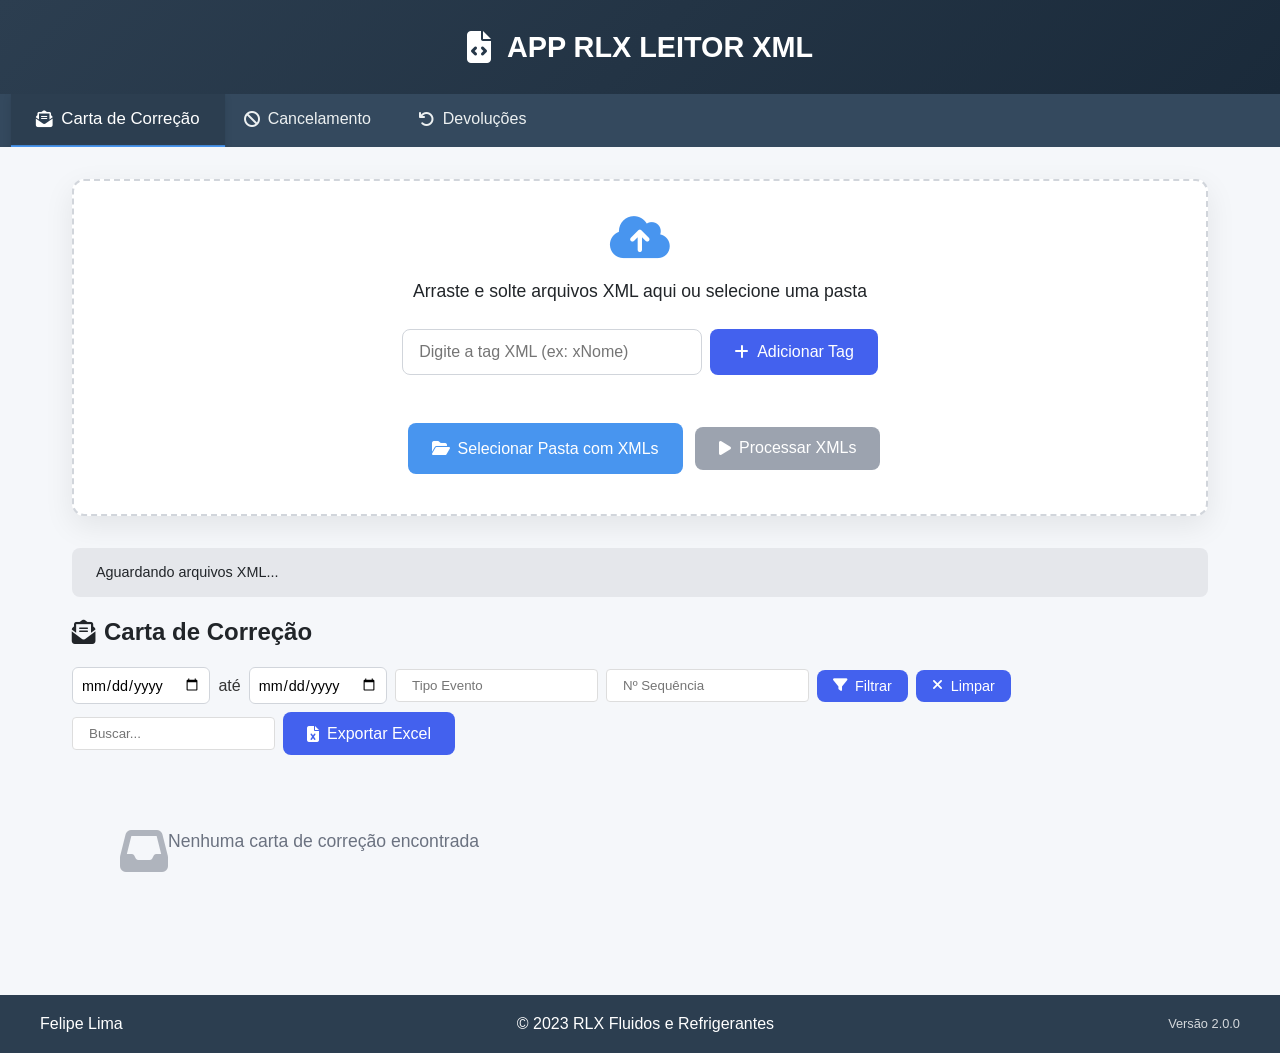
<file: index.html>
<!DOCTYPE html>
<html lang="pt-BR">
<head>
  <meta charset="UTF-8">
  <meta name="viewport" content="width=device-width, initial-scale=1.0">
  <title>APP RLX LEITOR XML</title>
  <link rel="stylesheet" href="https://cdnjs.cloudflare.com/ajax/libs/font-awesome/6.4.0/css/all.min.css">
  <link rel="stylesheet" href="style.css">
</head>
<body>
  <div class="app-container">
    <header class="app-header">
      <div class="header-content">
        <i class="fas fa-file-code logo-icon"></i>
        <h1>APP RLX LEITOR XML</h1>
      </div>
    </header>

    <div class="tabs">
      <button class="tab-button active" data-tab="carta">
        <i class="fas fa-envelope-open-text"></i> Carta de Correção
      </button>
      <button class="tab-button" data-tab="cancelamento">
        <i class="fas fa-ban"></i> Cancelamento
      </button>
      <button class="tab-button" data-tab="devolucao">
        <i class="fas fa-undo"></i> Devoluções
      </button>
    </div>

    <main class="app-main">
      <div class="upload-area" id="dropZone">
        <div class="drag-drop-hint">
          <i class="fas fa-cloud-upload-alt"></i>
          <p>Arraste e solte arquivos XML aqui ou selecione uma pasta</p>
        </div>
        
        <div class="tag-controls">
          <input type="text" id="customTagInput" placeholder="Digite a tag XML (ex: xNome)">
          <button id="addTagBtn" class="action-button">
            <i class="fas fa-plus"></i> Adicionar Tag
          </button>
        </div>
        
        <div id="customTagsContainer" class="tags-container"></div>
        
        <label for="xmlFile" class="upload-button action-button primary">
          <i class="fas fa-folder-open"></i> Selecionar Pasta com XMLs
        </label>
        <input type="file" id="xmlFile" webkitdirectory directory multiple accept=".xml" style="display: none;">
        
        <button id="processXmlBtn" class="action-button primary" disabled>
          <i class="fas fa-play"></i> Processar XMLs
        </button>
      </div>
      
      <div class="status-bar" id="statusBar">
        Aguardando arquivos XML...
      </div>
      
      <div class="spinner" id="spinner">
        <div class="spinner-icon"></div>
        <span>Processando arquivos...</span>
      </div>

      <div class="alert-container" id="alertContainer"></div>

      <div id="aba-carta" class="tab">
        <div class="tab-header">
          <h2><i class="fas fa-envelope-open-text"></i> Carta de Correção</h2>
          <div class="tab-actions">
            <div class="filter-controls">
              <input type="date" id="filter-start-carta" class="date-filter">
              <span>até</span>
              <input type="date" id="filter-end-carta" class="date-filter">
              <input type="text" id="filter-evento-carta" class="search-input" placeholder="Tipo Evento">
              <input type="text" id="filter-sequencia-carta" class="search-input" placeholder="Nº Sequência">
              <button id="filter-carta" class="action-button small">
                <i class="fas fa-filter"></i> Filtrar
              </button>
              <button id="reset-carta" class="action-button small">
                <i class="fas fa-times"></i> Limpar
              </button>
            </div>
            <input type="text" class="search-input" data-table="tabelaCarta" placeholder="Buscar...">
            <button class="export-button action-button">
              <i class="fas fa-file-excel"></i> Exportar Excel
            </button>
          </div>
        </div>
        <div class="empty-state" id="empty-carta">
          <i class="fas fa-inbox"></i>
          <p>Nenhuma carta de correção encontrada</p>
        </div>
        <div class="table-container">
          <table id="tabelaCarta">
            <thead>
              <tr>
                <th>Data</th>
                <th>Nota</th>
                <th>Série</th>
                <th>CNPJ</th>
                <th>Correção</th>
                <th>Tipo Evento</th>
                <th>Descrição</th>
                <th>Arquivo</th>
              </tr>
            </thead>
            <tbody></tbody>
          </table>
        </div>
      </div>

      <div id="aba-cancelamento" class="tab">
        <div class="tab-header">
          <h2><i class="fas fa-ban"></i> Cancelamento</h2>
          <div class="tab-actions">
            <div class="filter-controls">
              <input type="date" id="filter-start-cancelamento" class="date-filter">
              <span>até</span>
              <input type="date" id="filter-end-cancelamento" class="date-filter">
              <input type="text" id="filter-justificativa-cancelamento" class="search-input" placeholder="Justificativa">
              <input type="text" id="filter-nProt-cancelamento" class="search-input" placeholder="Nº Protocolo">
              <button id="filter-cancelamento" class="action-button small">
                <i class="fas fa-filter"></i> Filtrar
              </button>
              <button id="reset-cancelamento" class="action-button small">
                <i class="fas fa-times"></i> Limpar
              </button>
            </div>
            <input type="text" class="search-input" data-table="tabelaCancelamento" placeholder="Buscar...">
            <button class="export-button action-button">
              <i class="fas fa-file-excel"></i> Exportar Excel
            </button>
          </div>
        </div>
        <div class="empty-state" id="empty-cancelamento">
          <i class="fas fa-inbox"></i>
          <p>Nenhum cancelamento encontrado</p>
        </div>
        <div class="table-container">
          <table id="tabelaCancelamento">
            <thead>
              <tr>
                <th>Data</th>
                <th>Nota</th>
                <th>Série</th>
                <th>CNPJ</th>
                <th>Motivo</th>
                <th>Protocolo</th>
                <th>Arquivo</th>
              </tr>
            </thead>
            <tbody></tbody>
          </table>
        </div>
      </div>

      <div id="aba-devolucao" class="tab">
        <div class="tab-header">
          <h2><i class="fas fa-undo"></i> Devoluções</h2>
          <div class="tab-actions">
            <div class="filter-controls">
              <input type="date" id="filter-start-devolucao" class="date-filter">
              <span>até</span>
              <input type="date" id="filter-end-devolucao" class="date-filter">
              <input type="text" id="filter-natOp-devolucao" class="search-input" placeholder="Natureza Operação">
              <input type="text" id="filter-CFOP-devolucao" class="search-input" placeholder="CFOP">
              <input type="number" id="filter-valorMin-devolucao" class="search-input" placeholder="Valor Mín" step="0.01">
              <input type="number" id="filter-valorMax-devolucao" class="search-input" placeholder="Valor Máx" step="0.01">
              <button id="filter-devolucao" class="action-button small">
                <i class="fas fa-filter"></i> Filtrar
              </button>
              <button id="reset-devolucao" class="action-button small">
                <i class="fas fa-times"></i> Limpar
              </button>
            </div>
            <input type="text" class="search-input" data-table="tabelaDevolucao" placeholder="Buscar...">
            <button class="export-button action-button">
              <i class="fas fa-file-excel"></i> Exportar Excel
            </button>
          </div>
        </div>
        <div class="empty-state" id="empty-devolucao">
          <i class="fas fa-inbox"></i>
          <p>Nenhuma devolução encontrada</p>
        </div>
        <div class="table-container">
          <table id="tabelaDevolucao">
            <thead>
              <tr>
                <th>Data</th>
                <th>Série (XML)</th>
                <th>Número</th>
                <th>CNPJ</th>
                <th>Nome</th>
                <th>Motivo</th>
                <th>Natureza</th>
                <th>CFOP</th>
                <th>Valor</th>
                <th>Vendedor</th>
                <th>Arquivo</th>
              </tr>
            </thead>
            <tbody></tbody>
          </table>
        </div>
        <div class="botoes-devolucao">
          <button id="salvarVendedores" class="action-button">
            <i class="fas fa-save"></i> Salvar Vendedores
          </button>
          <button id="editarVendedores" class="action-button">
            <i class="fas fa-edit"></i> Editar Vendedores
          </button>
        </div>
      </div>
    </main>

    <footer class="app-footer">
      <div class="footer-content">
        <P>Felipe Lima</P> 
        <p>&copy; 2023 RLX Fluidos e Refrigerantes</p>
        <p class="app-version">Versão 2.0.0</p>
      </div>
    </footer>
  </div>

  <script src="https://cdn.sheetjs.com/xlsx-0.20.0/package/dist/xlsx.full.min.js"></script>
  <script src="script.js"></script>
</body>
</html>
</file>
<file: style.css>
/* Reset e Estilos Globais */
* {
  margin: 0;
  padding: 0;
  box-sizing: border-box;
  font-family: 'Segoe UI', Tahoma, Geneva, Verdana, sans-serif;
}

:root {
  --primary-color: #4361ee;
  --secondary-color: #3f37c9;
  --accent-color: #4895ef;
  --light-color: #f8f9fa;
  --dark-color: #212529;
  --success-color: #10b981;
  --error-color: #ef4444;
  --warning-color: #f59e0b;
}

body {
  background-color: #f5f7fa;
  color: #333;
  line-height: 1.6;
}

/* Container Principal */
.app-container {
  display: flex;
  flex-direction: column;
  min-height: 100vh;
}

/* Cabeçalho */
.app-header {
  background: linear-gradient(135deg, #2c3e50, #1a2a3a);
  color: white;
  padding: 1.5rem;
  text-align: center;
  box-shadow: 0 2px 10px rgba(0, 0, 0, 0.1);
}

.header-content {
  max-width: 1200px;
  margin: 0 auto;
  display: flex;
  align-items: center;
  justify-content: center;
  gap: 1rem;
}

.logo-icon {
  font-size: 2rem;
}

.app-header h1 {
  font-size: 1.8rem;
  font-weight: 600;
}

/* Barra de Abas */
.tabs {
  display: flex;
  background-color: #34495e;
  overflow-x: auto;
  padding: 0 1rem;
}

.tab-button {
  padding: 1rem 1.5rem;
  background: none;
  border: none;
  color: #ecf0f1;
  cursor: pointer;
  font-size: 1rem;
  font-weight: 500;
  transition: all 0.3s ease;
  white-space: nowrap;
  border-bottom: 3px solid transparent;
  display: flex;
  align-items: center;
  gap: 0.5rem;
}

.tab-button:hover {
  background-color: rgba(255, 255, 255, 0.1);
  transform: translateY(-2px);
}

.tab-button:active {
  transform: translateY(1px);
}

.tab-button.active {
  background-color: #2c3e50;
  border-bottom-color: var(--accent-color);
  color: white;
  transform: scale(1.05);
  box-shadow: 0 4px 8px rgba(0,0,0,0.1);
}

/* Área Principal */
.app-main {
  flex: 1;
  padding: 2rem;
  max-width: 1200px;
  margin: 0 auto;
  width: 100%;
}

/* Animações para as Abas */
.tab {
  opacity: 0;
  transform: translateY(20px);
  transition: opacity 0.4s ease, transform 0.4s ease;
  display: none;
  perspective: 1000px;
  transform-style: preserve-3d;
}

.tab.ativa {
  opacity: 1;
  transform: translateY(0);
  display: block;
  animation: tabEnter 0.5s ease forwards;
}

@keyframes tabEnter {
  from {
    opacity: 0;
    transform: rotateX(15deg) translateY(20px);
  }
  to {
    opacity: 1;
    transform: rotateX(0) translateY(0);
  }
}

/* Área de Upload */
.upload-area {
  background: white;
  border-radius: 12px;
  padding: 2rem;
  box-shadow: 0 10px 30px rgba(0, 0, 0, 0.08);
  border: 2px dashed #d1d5db;
  transition: all 0.3s ease;
  text-align: center;
  margin-bottom: 2rem;
}

.upload-area:hover {
  border-color: var(--accent-color);
  transform: translateY(-2px);
}

.upload-area.active {
  border-color: var(--primary-color);
  background-color: rgba(67, 97, 238, 0.05);
}

.drag-drop-hint {
  margin-bottom: 1.5rem;
}

.drag-drop-hint i {
  font-size: 3rem;
  color: var(--accent-color);
  margin-bottom: 1rem;
}

.drag-drop-hint p {
  font-size: 1.1rem;
  color: var(--dark-color);
}

.upload-button {
  display: inline-block;
  margin: 0.5rem;
}

/* Botões */
.action-button {
  background-color: var(--primary-color);
  color: white;
  border: none;
  padding: 0.8rem 1.5rem;
  border-radius: 8px;
  font-size: 1rem;
  font-weight: 500;
  cursor: pointer;
  transition: all 0.3s ease;
  display: inline-flex;
  align-items: center;
  gap: 0.5rem;
}

.action-button:hover {
  background-color: var(--secondary-color);
  transform: translateY(-2px);
  box-shadow: 0 4px 12px rgba(67, 97, 238, 0.2);
}

.action-button:active {
  transform: translateY(0);
}

.action-button.primary {
  background-color: var(--accent-color);
}

.action-button.primary:hover {
  background-color: #3a7bc8;
}

.action-button:disabled {
  background-color: #9ca3af;
  cursor: not-allowed;
  transform: none;
  box-shadow: none;
}

/* Tabelas */
.table-container {
  overflow-x: auto;
  border-radius: 10px;
  box-shadow: 0 4px 20px rgba(0, 0, 0, 0.08);
  margin-top: 1.5rem;
  max-width: 100%;
}

table {
  width: 100%;
  border-collapse: collapse;
  background: white;
}

th {
  background-color: var(--primary-color);
  color: white;
  padding: 1rem;
  text-align: left;
  position: sticky;
  top: 0;
}

td {
  padding: 0.8rem 1rem;
  border-bottom: 1px solid #e5e7eb;
}

tr:hover {
  background-color: #f9fafb;
}

/* Tabela de Devoluções Específica */
#tabelaDevolucao {
  min-width: 1000px;
}

#tabelaDevolucao th,
#tabelaDevolucao td {
  white-space: nowrap;
  min-width: 100px;
  max-width: 200px;
  overflow: hidden;
  text-overflow: ellipsis;
}

#tabelaDevolucao th:nth-child(5),
#tabelaDevolucao td:nth-child(5) {
  min-width: 150px;
  max-width: 250px;
}

#tabelaDevolucao th:nth-child(6),
#tabelaDevolucao td:nth-child(6) {
  min-width: 200px;
  max-width: 300px;
  white-space: normal;
}

#tabelaDevolucao th:nth-child(9),
#tabelaDevolucao td:nth-child(9) {
  min-width: 180px;
}

/* Dropdown de Vendedores */
.vendedor-dropdown {
  width: 100%;
  min-width: 150px;
  padding: 8px 12px;
  border: 1px solid #ddd;
  border-radius: 4px;
  background-color: white;
  font-size: 0.9rem;
  transition: all 0.2s;
  cursor: pointer;
}

.vendedor-dropdown:hover {
  border-color: var(--accent-color);
}

.vendedor-dropdown:focus {
  outline: none;
  border-color: var(--primary-color);
  box-shadow: 0 0 0 2px rgba(67, 97, 238, 0.2);
}

.vendedor-definido {
  background-color: #f0f7ff;
  border-color: #b3d1ff;
}

.vendedor-dropdown:disabled {
  background-color: #f5f5f5;
  cursor: not-allowed;
  opacity: 0.8;
}

.vendedor-salvo {
  animation: pulse 2s;
}

@keyframes pulse {
  0% { background-color: #f5f5f5; }
  50% { background-color: #e6f7ff; }
  100% { background-color: #f5f5f5; }
}

/* Barra de status */
.status-bar {
  background-color: #e5e7eb;
  padding: 0.8rem 1.5rem;
  border-radius: 8px;
  margin: 1rem 0;
  font-size: 0.9rem;
  color: var(--dark-color);
  transition: all 0.3s ease;
}

.status-bar.active {
  background-color: #d1fae5;
  color: #065f46;
}

/* Tags customizadas */
.tag-controls {
  margin: 1.5rem 0;
  display: flex;
  gap: 0.5rem;
  justify-content: center;
}

#customTagInput {
  padding: 0.8rem 1rem;
  border: 1px solid #d1d5db;
  border-radius: 8px;
  font-size: 1rem;
  width: 300px;
  max-width: 100%;
}

.tags-container {
  display: flex;
  flex-wrap: wrap;
  gap: 0.5rem;
  margin: 1rem 0;
  justify-content: center;
}

.tag {
  background-color: #e0e7ff;
  color: var(--primary-color);
  padding: 0.4rem 0.8rem;
  border-radius: 20px;
  font-size: 0.8rem;
  display: flex;
  align-items: center;
  gap: 0.3rem;
}

.tag i {
  cursor: pointer;
  font-size: 0.7rem;
}

.tag i:hover {
  color: var(--error-color);
}

/* Spinner */
.spinner {
  display: none;
  flex-direction: column;
  align-items: center;
  justify-content: center;
  gap: 1rem;
  padding: 2rem;
  margin: 1rem 0;
}

.spinner-icon {
  width: 50px;
  height: 50px;
  border: 5px solid #e5e7eb;
  border-top-color: var(--accent-color);
  border-radius: 50%;
  animation: spin 1s linear infinite;
}

@keyframes spin {
  to { transform: rotate(360deg); }
}

/* Empty State */
.empty-state {
  text-align: center;
  padding: 3rem;
  color: #6b7280;
}

.empty-state i {
  font-size: 3rem;
  margin-bottom: 1rem;
  opacity: 0.5;
}

.empty-state p {
  font-size: 1.1rem;
}

/* Alertas */
.alert-container {
  position: fixed;
  top: 1rem;
  right: 1rem;
  z-index: 1000;
  max-width: 400px;
}

.alert {
  padding: 1rem 1.5rem;
  border-radius: 8px;
  margin-bottom: 1rem;
  display: flex;
  align-items: center;
  gap: 1rem;
  box-shadow: 0 4px 12px rgba(0, 0, 0, 0.1);
  animation: slideIn 0.3s ease forwards;
  position: relative;
  overflow: hidden;
}

.alert::before {
  content: '';
  position: absolute;
  left: 0;
  top: 0;
  bottom: 0;
  width: 5px;
}

.alert-success {
  background-color: #d1fae5;
  color: #065f46;
}

.alert-success::before {
  background-color: var(--success-color);
}

.alert-error {
  background-color: #fee2e2;
  color: #b91c1c;
}

.alert-error::before {
  background-color: var(--error-color);
}

.alert-info {
  background-color: #dbeafe;
  color: #1e40af;
}

.alert-info::before {
  background-color: var(--accent-color);
}

.close-alert {
  margin-left: auto;
  cursor: pointer;
  opacity: 0.7;
}

.close-alert:hover {
  opacity: 1;
}

.fade-out {
  animation: fadeOut 0.3s ease forwards;
}

@keyframes slideIn {
  from {
    transform: translateX(100%);
    opacity: 0;
  }
  to {
    transform: translateX(0);
    opacity: 1;
  }
}

@keyframes fadeOut {
  from {
    transform: translateX(0);
    opacity: 1;
  }
  to {
    transform: translateX(100%);
    opacity: 0;
  }
}

/* Rodapé */
.app-footer {
  background-color: #2c3e50;
  color: white;
  padding: 1rem;
  text-align: center;
}

.footer-content {
  max-width: 1200px;
  margin: 0 auto;
  display: flex;
  justify-content: space-between;
  align-items: center;
}

.app-version {
  font-size: 0.8rem;
  opacity: 0.8;
}

/* Filtros de data */
.filter-controls {
  display: flex;
  align-items: center;
  gap: 0.5rem;
  margin-right: 1rem;
}

.date-filter {
  padding: 0.5rem;
  border: 1px solid #d1d5db;
  border-radius: 6px;
  font-size: 0.9rem;
}

.action-button.small {
  padding: 0.5rem 1rem;
  font-size: 0.9rem;
}

/* Cabeçalho das Abas */
.tab-header {
  display: flex;
  justify-content: space-between;
  align-items: center;
  margin-bottom: 1.5rem;
  flex-wrap: wrap;
  gap: 1rem;
}

.tab-header h2 {
  font-size: 1.5rem;
  color: var(--dark-color);
  display: flex;
  align-items: center;
  gap: 0.5rem;
}

.search-input {
  padding: 0.5rem 1rem;
  border: 1px solid #ddd;
  border-radius: 4px;
  min-width: 200px;
}

.tab-actions {
  display: flex;
  align-items: center;
  flex-wrap: wrap;
  gap: 0.5rem;
}

/* Botões de Vendedores */
.botoes-devolucao {
  display: flex;
  gap: 1rem;
  margin-top: 1.5rem;
  justify-content: flex-end;
}

/* Responsividade */
@media (max-width: 992px) {
  .tab-header {
    flex-direction: column;
    align-items: flex-start;
    gap: 1rem;
  }
  
  .tab-actions {
    width: 100%;
    justify-content: space-between;
  }
  
  .filter-controls {
    flex-wrap: wrap;
    justify-content: flex-start;
  }
}

@media (max-width: 768px) {
  .tabs {
    flex-wrap: wrap;
  }
  
  .tab-button {
    padding: 0.8rem 1rem;
    font-size: 0.9rem;
  }
  
  .upload-area {
    padding: 1.5rem;
  }
  
  .tag-controls {
    flex-direction: column;
  }
  
  #customTagInput {
    width: 100%;
  }
  
  .botoes-devolucao {
    justify-content: center;
    flex-wrap: wrap;
  }
  
  .action-button {
    width: 100%;
    justify-content: center;
  }
}

@media (max-width: 576px) {
  .app-header h1 {
    font-size: 1.5rem;
  }
  
  .upload-area {
    padding: 1rem;
  }
  
  .action-button {
    padding: 0.7rem 1rem;
    font-size: 0.9rem;
  }Q
  
  .footer-content {
    flex-direction: column;
    gap: 0.5rem;
  }
  
  .tab-header h2 {
    font-size: 1.3rem;
  }
  
  .search-input {
    min-width: 100%;
  }
}
</file>
